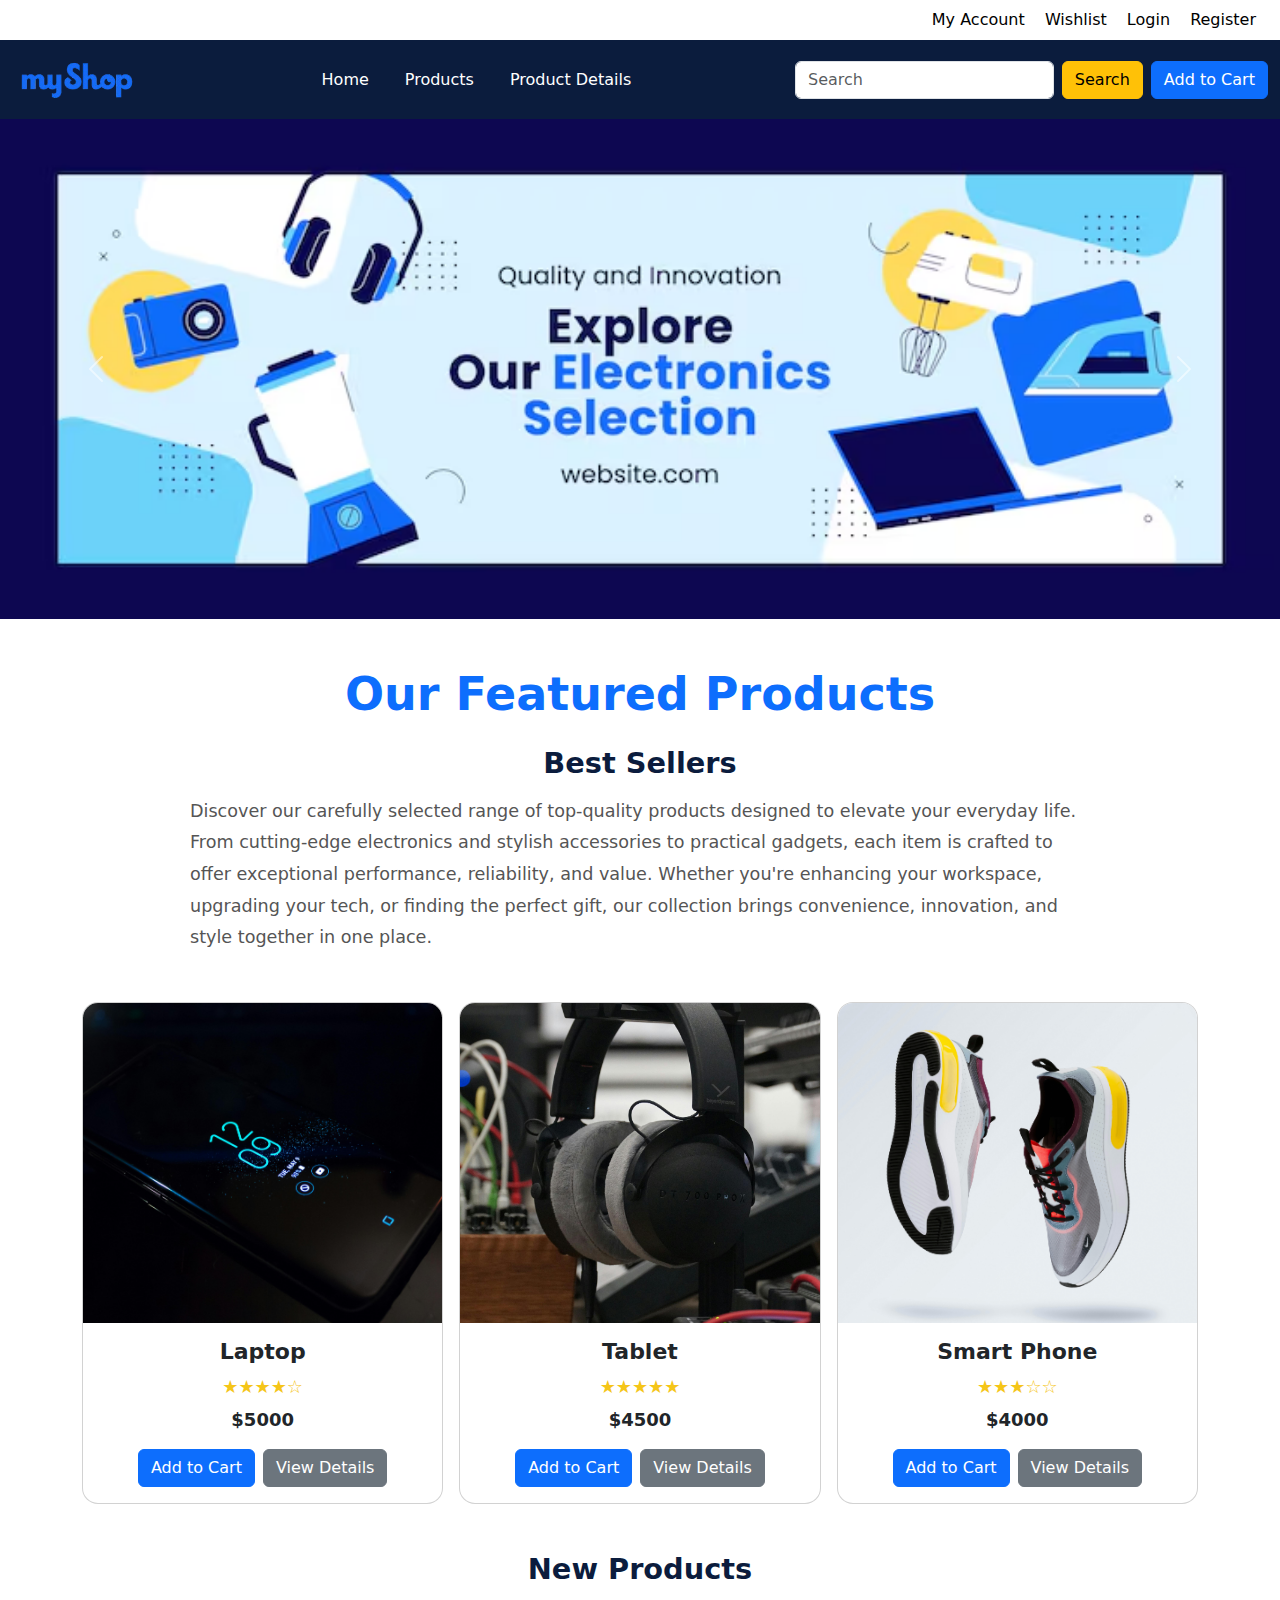
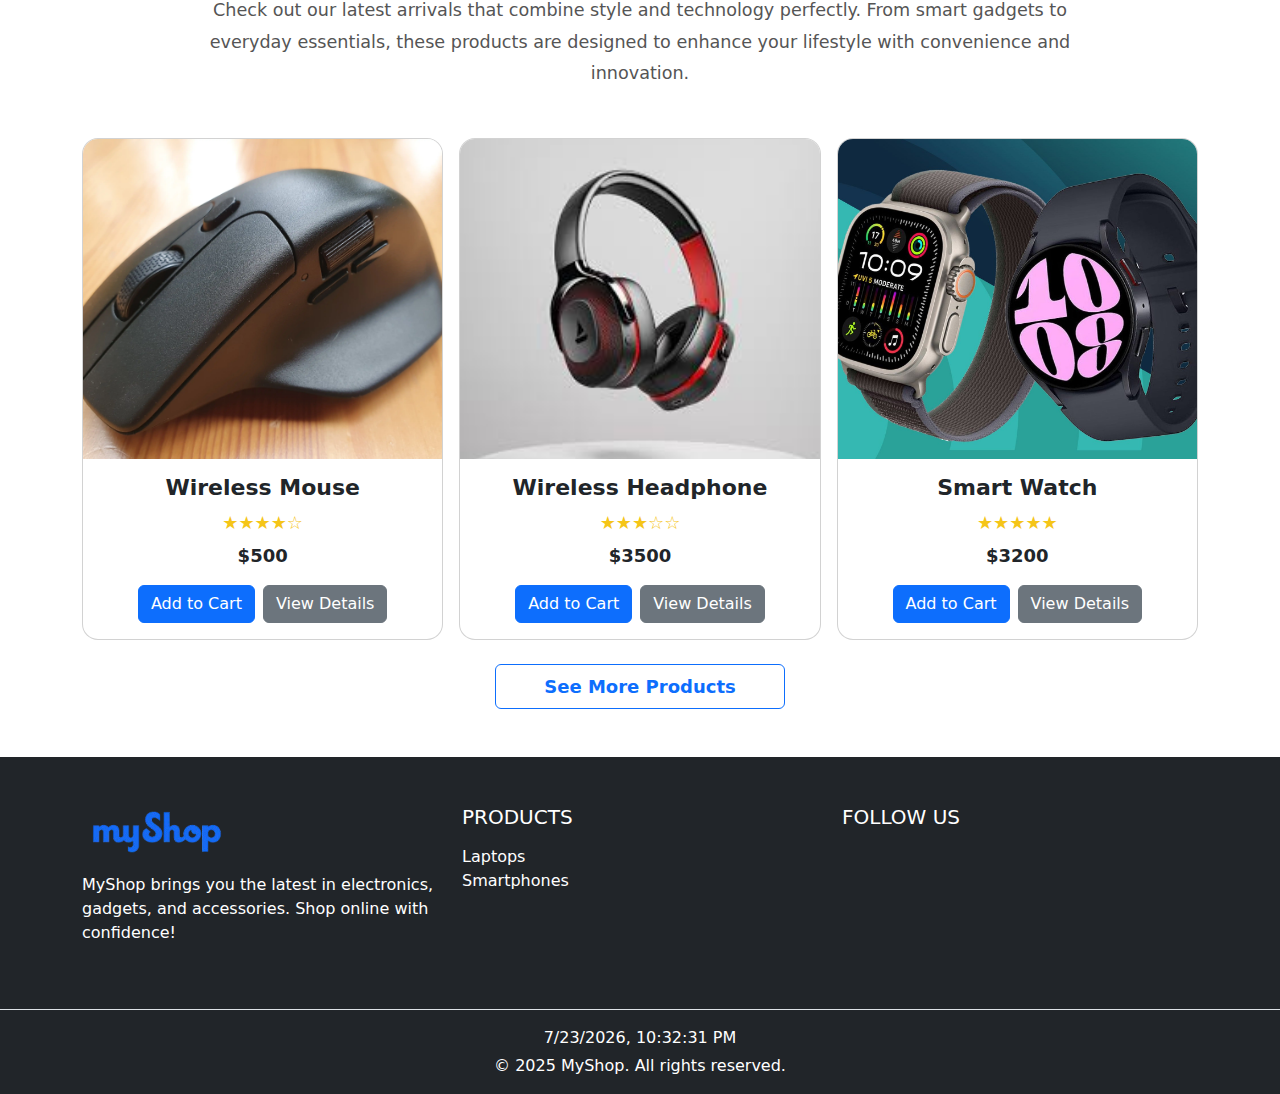
<file: index.html>
<!DOCTYPE html>
<html lang="en">
<head>
  <meta charset="UTF-8">
  <title>E-Commerce Website</title>

  <!-- Bootstrap CSS -->
  <link href="https://cdn.jsdelivr.net/npm/bootstrap@5.3.2/dist/css/bootstrap.min.css" rel="stylesheet">

  <!-- External CSS -->
  <link rel="stylesheet" href="css/style.css">
  <link rel="stylesheet" href="https://cdn.jsdelivr.net/npm/bootstrap-icons/font/bootstrap-icons.css">

  <link rel="stylesheet" href="https://cdnjs.cloudflare.com/ajax/libs/font-awesome/6.4.2/css/all.min.css" integrity="sha512-pV5S/9Rm2Z1w3Y6mT+r+HvK3QFJvVnzzxSBx1+0dQ3TfIVMwr6pJmG0+J1d6/+3a+2J+8BTFqSk1H7qnjhk9Wg==" crossorigin="anonymous" referrerpolicy="no-referrer" />
</head>
<body>

<!-- ===== TOP BAR ===== -->
<div class="top-bar text-end px-4 py-2">
  <a href="#">My Account</a>
  <a href="#">Wishlist</a>
  <a href="login.html">Login</a>
  <a href="signup.html">Register</a>
</div>

<!-- ===== NAVBAR ===== -->
<nav class="navbar navbar-expand-lg navbar-dark custom-navbar">
  <div class="container-fluid">

    <!-- LOGO IMAGE -->
    <a class="navbar-brand" href="index.html">
      <img src="images/logo.png" alt="Logo" class="nav-logo">
    </a>

    <!-- TOGGLER -->
    <button class="navbar-toggler" type="button" data-bs-toggle="offcanvas"
      data-bs-target="#mobileMenu" aria-controls="mobileMenu">
      <span class="navbar-toggler-icon"></span>
    </button>

    <!-- MENU -->
    <div class="collapse navbar-collapse" id="menu">
      <ul class="navbar-nav mx-auto mb-2 mb-lg-0 text-center">
        <li class="nav-item"><a class="nav-link" href="index.html">Home</a></li>
        <li class="nav-item"><a class="nav-link" href="products.html">Products</a></li>
        <li class="nav-item"><a class="nav-link" href="allProductDetails.html">Product Details</a></li>
      </ul>

      <div class="d-flex flex-column flex-lg-row gap-2 align-items-center mt-2 mt-lg-0">
        <form class="d-flex w-100 w-lg-auto">
          <input class="form-control me-2 mobile-search" type="search" placeholder="Search">
          <button class="btn btn-warning">Search</button>
        </form>
        <button class="btn btn-primary add-btn" style="width:150px;">
          Add to Cart
        </button>
      </div>
    </div>
  </div>
</nav>

<!-- ===== MOBILE OFFCANVAS MENU ===== -->
<div class="offcanvas offcanvas-start text-bg-dark" tabindex="-1" id="mobileMenu">
  <div class="offcanvas-header">
    <h5 class="offcanvas-title"><img src="images/logo.png" class="nav-logo"></h5>
    <button type="button" class="btn-close btn-close-white" data-bs-dismiss="offcanvas"></button>
  </div>
  <div class="offcanvas-body p-0">
    <ul class="mobile-nav">
      <li><i class="bi bi-house"></i> <a href="index.html">Home</a></li>
      <li><i class="bi bi-bag"></i> <a href="products.html">Products</a></li>
      <li><i class="bi bi-bag"></i> <a href="allProductDetails.html">Products Details</a></li>
    </ul>
    <hr class="text-secondary">
    <div class="px-3">
      <button class="btn btn-primary w-100">Add to Cart</button>
    </div>
  </div>
</div>

<!-- ===== SLIDER ===== -->
<div id="banner" class="carousel slide mb-5" data-bs-ride="carousel" data-bs-interval="3000">
  <div class="carousel-inner">
    <div class="carousel-item active">
      <img src="images/banner1.avif" class="d-block w-100">
    </div>
    <div class="carousel-item">
      <img src="images/banner2.avif" class="d-block w-100">
    </div>
    <div class="carousel-item">
      <img src="images/banner3.avif" class="d-block w-100">
    </div>
  </div>
  <button class="carousel-control-prev" type="button" data-bs-target="#banner" data-bs-slide="prev">
    <span class="carousel-control-prev-icon"></span>
  </button>
  <button class="carousel-control-next" type="button" data-bs-target="#banner" data-bs-slide="next">
    <span class="carousel-control-next-icon"></span>
  </button>
</div>

<!-- ===== PRODUCTS ===== -->
<div class="container my-5">
  <h3 class="text-center mb-4" style="font-size:46px; font-weight:800; color:#0d6efd;">Our Featured Products</h3>
  <h3 style="font-size: 1.8rem; font-weight: 600; color: #0b1c3d; text-align: center; margin-bottom: 15px;">Best Sellers</h3>
  <p style="font-size: 1.1rem; line-height: 1.8; color: #555; max-width: 900px; margin: auto;" class="mb-5">
  Discover our carefully selected range of top-quality products designed to elevate your everyday life. From cutting-edge electronics and stylish accessories to practical gadgets, each item is crafted to offer exceptional performance, reliability, and value. Whether you're enhancing your workspace, upgrading your tech, or finding the perfect gift, our collection brings convenience, innovation, and style together in one place.
</p>




  <div class="row gx-3 gy-4 justify-content-center" id="products-container">
    <!-- JS will populate products here -->
  </div>
  

  <div class="text-center mt-4">
    <a href="products.html" class="btn btn-outline-primary px-5 py-2" style="font-size:18px; font-weight:600;">
      See More Products
    </a>
  </div>

  
</div>

<!-- ===== FOOTER ===== -->
<footer class="bg-dark text-white pt-5 pb-3">
  <div class="container text-center text-md-start">
    <div class="row">
      <div class="col-md-4 mb-4">
        <img src="images/logo.png" alt="MyShop Logo" style="width: 150px;">
        <p class="mt-3">MyShop brings you the latest in electronics, gadgets, and accessories. Shop online with confidence!</p>
      </div>
      <div class="col-md-4 mb-4">
        <h5 class="text-uppercase mb-3">Products</h5>
        <ul class="list-unstyled">
          <li><a href="#" class="text-white text-decoration-none">Laptops</a></li>
          <li><a href="#" class="text-white text-decoration-none">Smartphones</a></li>
        </ul>
      </div>
      <div class="col-md-4 mb-4">
        <h5 class="text-uppercase mb-3">Follow Us</h5>
        <div class="d-flex justify-content-center justify-content-md-start gap-3 mb-3">
          <a href="#" class="text-white fs-4"><i class="fab fa-facebook-f"></i></a>
        </div>
      </div>
    </div>
  </div>
  <div class="text-center mt-4 border-top pt-3">
    <p id="dateTime" class="mb-1"></p>
    <p class="mb-0">© 2025 MyShop. All rights reserved.</p>
  </div>
</footer>

<!-- Scripts -->
<script>
const dateTimeElement = document.getElementById('dateTime');
const updateDateTime = () => {
  const now = new Date();
  dateTimeElement.textContent = now.toLocaleString();
}
updateDateTime();
setInterval(updateDateTime, 1000);

// ===== Products Array =====
const products = [
  {id:1,name:"Laptop",price:"$5000",rating:"★★★★☆",image:"images/product1.jpg"},
  {id:2,name:"Tablet",price:"$4500",rating:"★★★★★",image:"images/product2.jpg"},
  {id:3,name:"Smart Phone",price:"$4000",rating:"★★★☆☆",image:"images/product3.jpg"},
  {id:4,name:"Wireless Mouse",price:"$500",rating:"★★★★☆",image:"images/product4.webp"},
  {id:5,name:"Wireless Headphone",price:"$3500",rating:"★★★☆☆",image:"images/product5.jpg"},
  {id:6,name:"Smart Watch",price:"$3200",rating:"★★★★★",image:"images/product6.jpg"}
];

// Populate products dynamically
const container = document.getElementById('products-container');

products.forEach((product, index) => {
  const col = document.createElement('div');
  col.className = "col-lg-4 col-md-6 col-12";
  col.innerHTML = `
    <div class="card product-card h-100">
      <div class="cart-icon"><i class="bi bi-cart-plus"></i></div>
      <img src="${product.image}" class="card-img-top" alt="${product.name}">
      <div class="card-body text-center">
        <h5 style="font-size:22px;font-weight:700;">${product.name}</h5>
        <div class="rating">${product.rating}</div>
        <p class="price">${product.price}</p>
        <div class="d-flex justify-content-center gap-2 mt-2">
          <button class="btn btn-primary add-btn">Add to Cart</button>
          <a href="product-detail.html?id=${product.id}" class="btn btn-secondary">View Details</a>
        </div>
      </div>
    </div>
  `;
  container.appendChild(col);

  // ===== Inject New Products headline + paragraph after 3rd product =====
  if(index === 2) {
    const newProductsRow = document.createElement('div');
    newProductsRow.className = "col-12 text-center mt-5 mb-4";
    newProductsRow.innerHTML = `
      <h3 style="font-size: 1.8rem; font-weight: 600; color: #0b1c3d;">New Products</h3>
      <p style="font-size: 1.1rem; line-height: 1.8; color: #555; max-width: 900px; margin: auto;">
        Check out our latest arrivals that combine style and technology perfectly. From smart gadgets to everyday essentials, these products are designed to enhance your lifestyle with convenience and innovation.
      </p>
    `;
    container.appendChild(newProductsRow);
  }
});

</script>

<!-- Bootstrap JS -->
<script src="https://cdn.jsdelivr.net/npm/bootstrap@5.3.2/dist/js/bootstrap.bundle.min.js"></script>

</body>
</html>
</file>
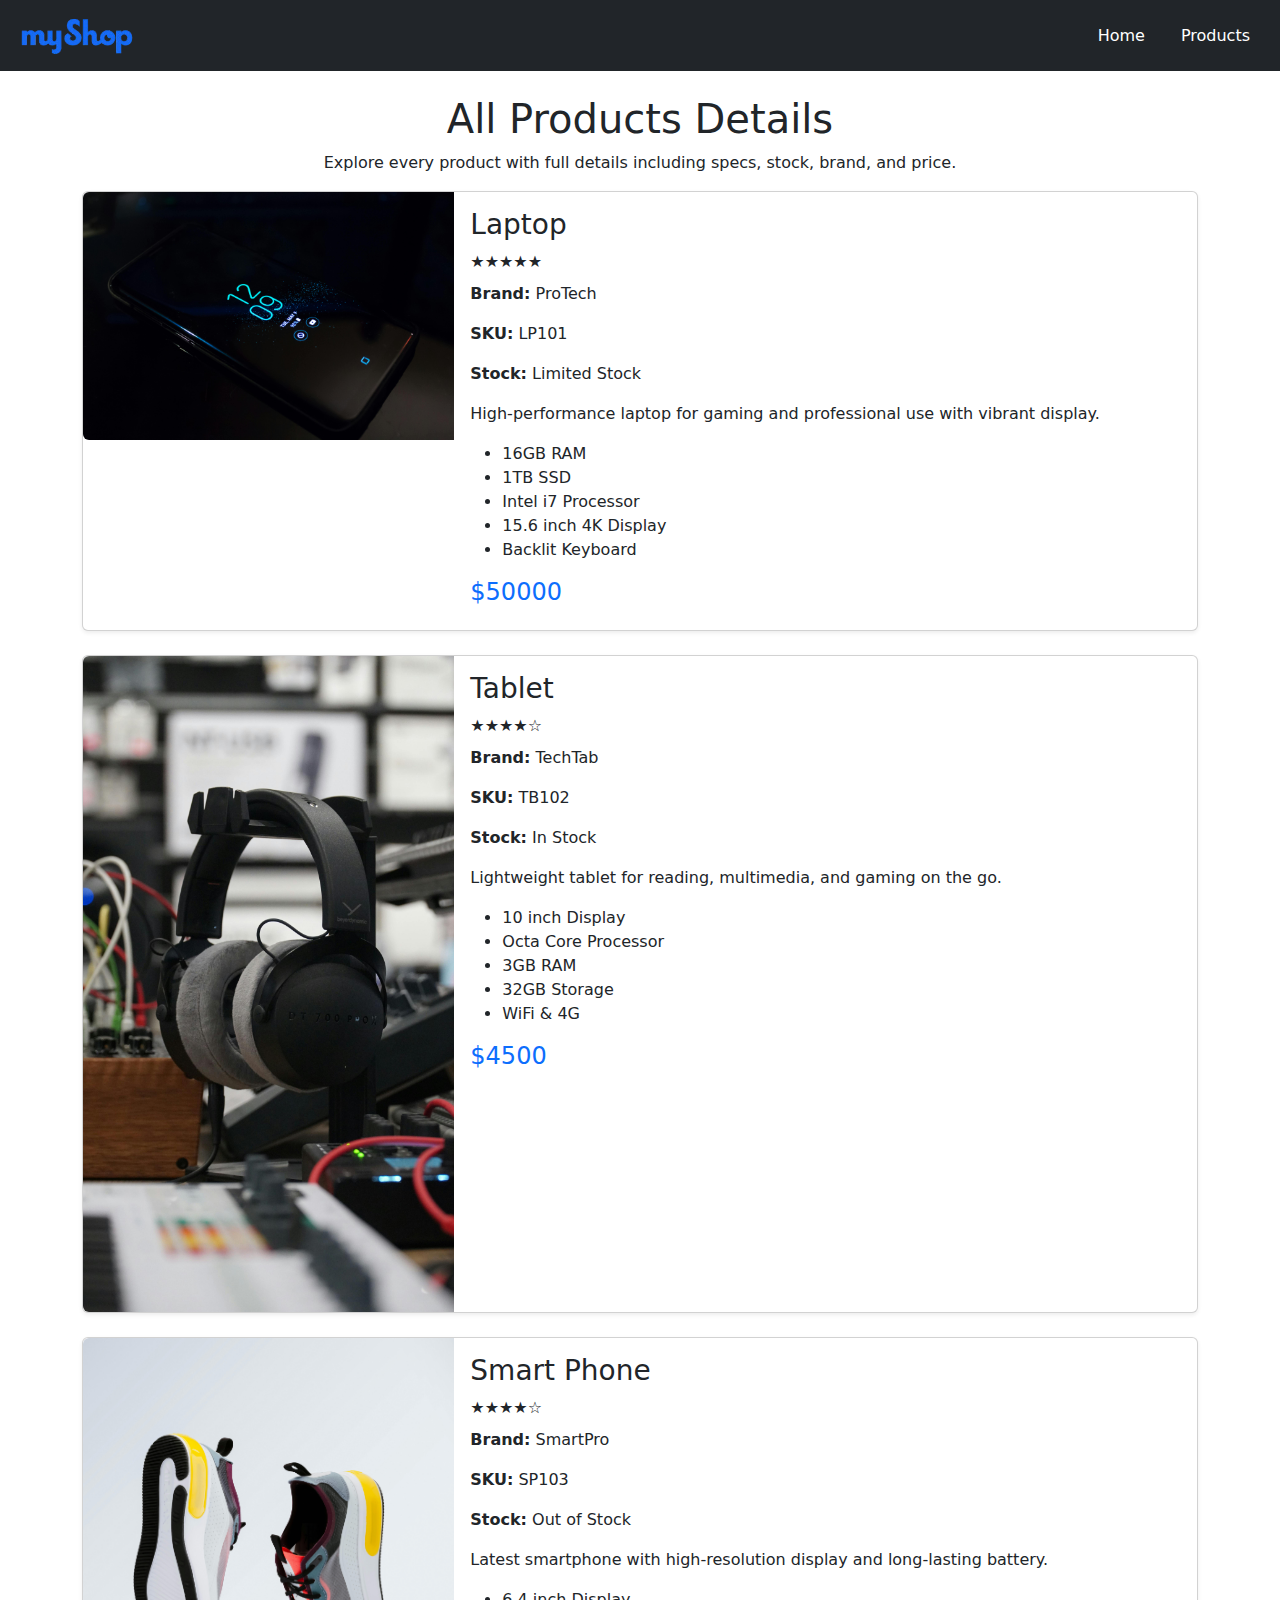
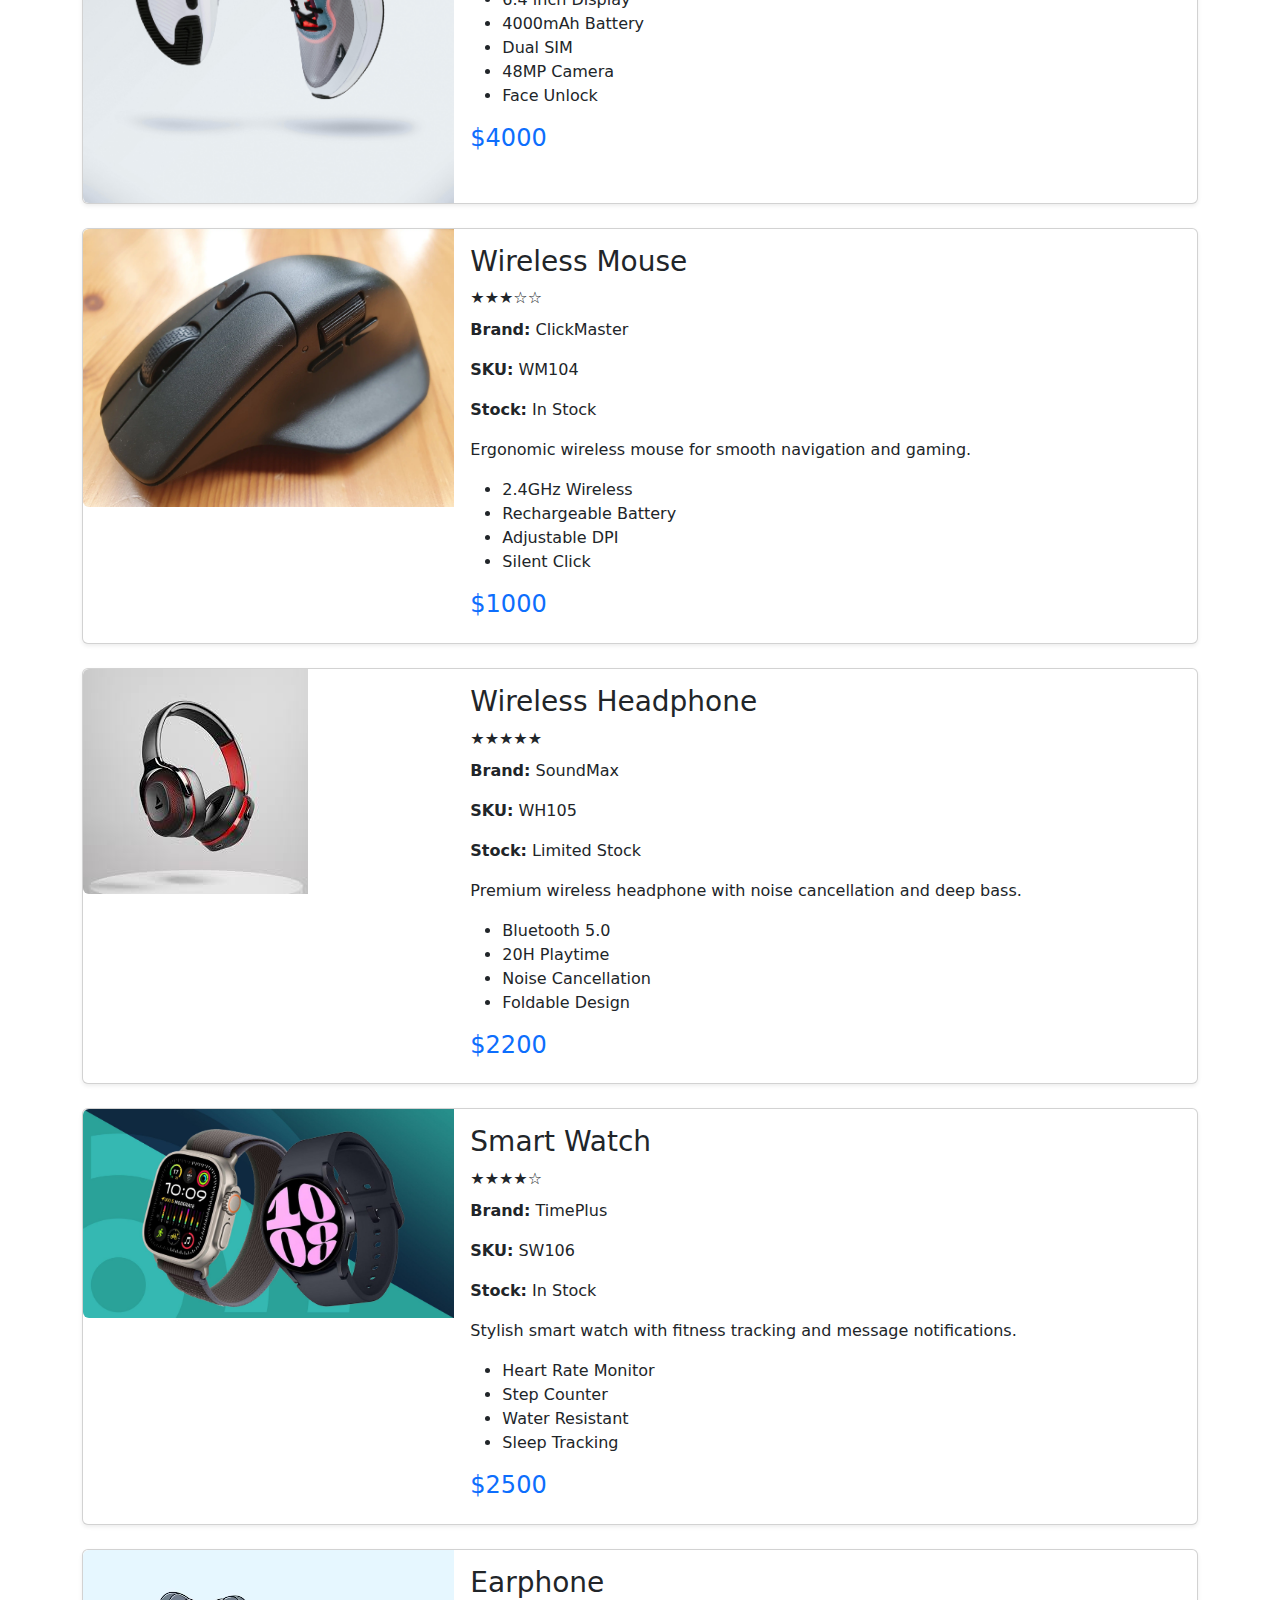
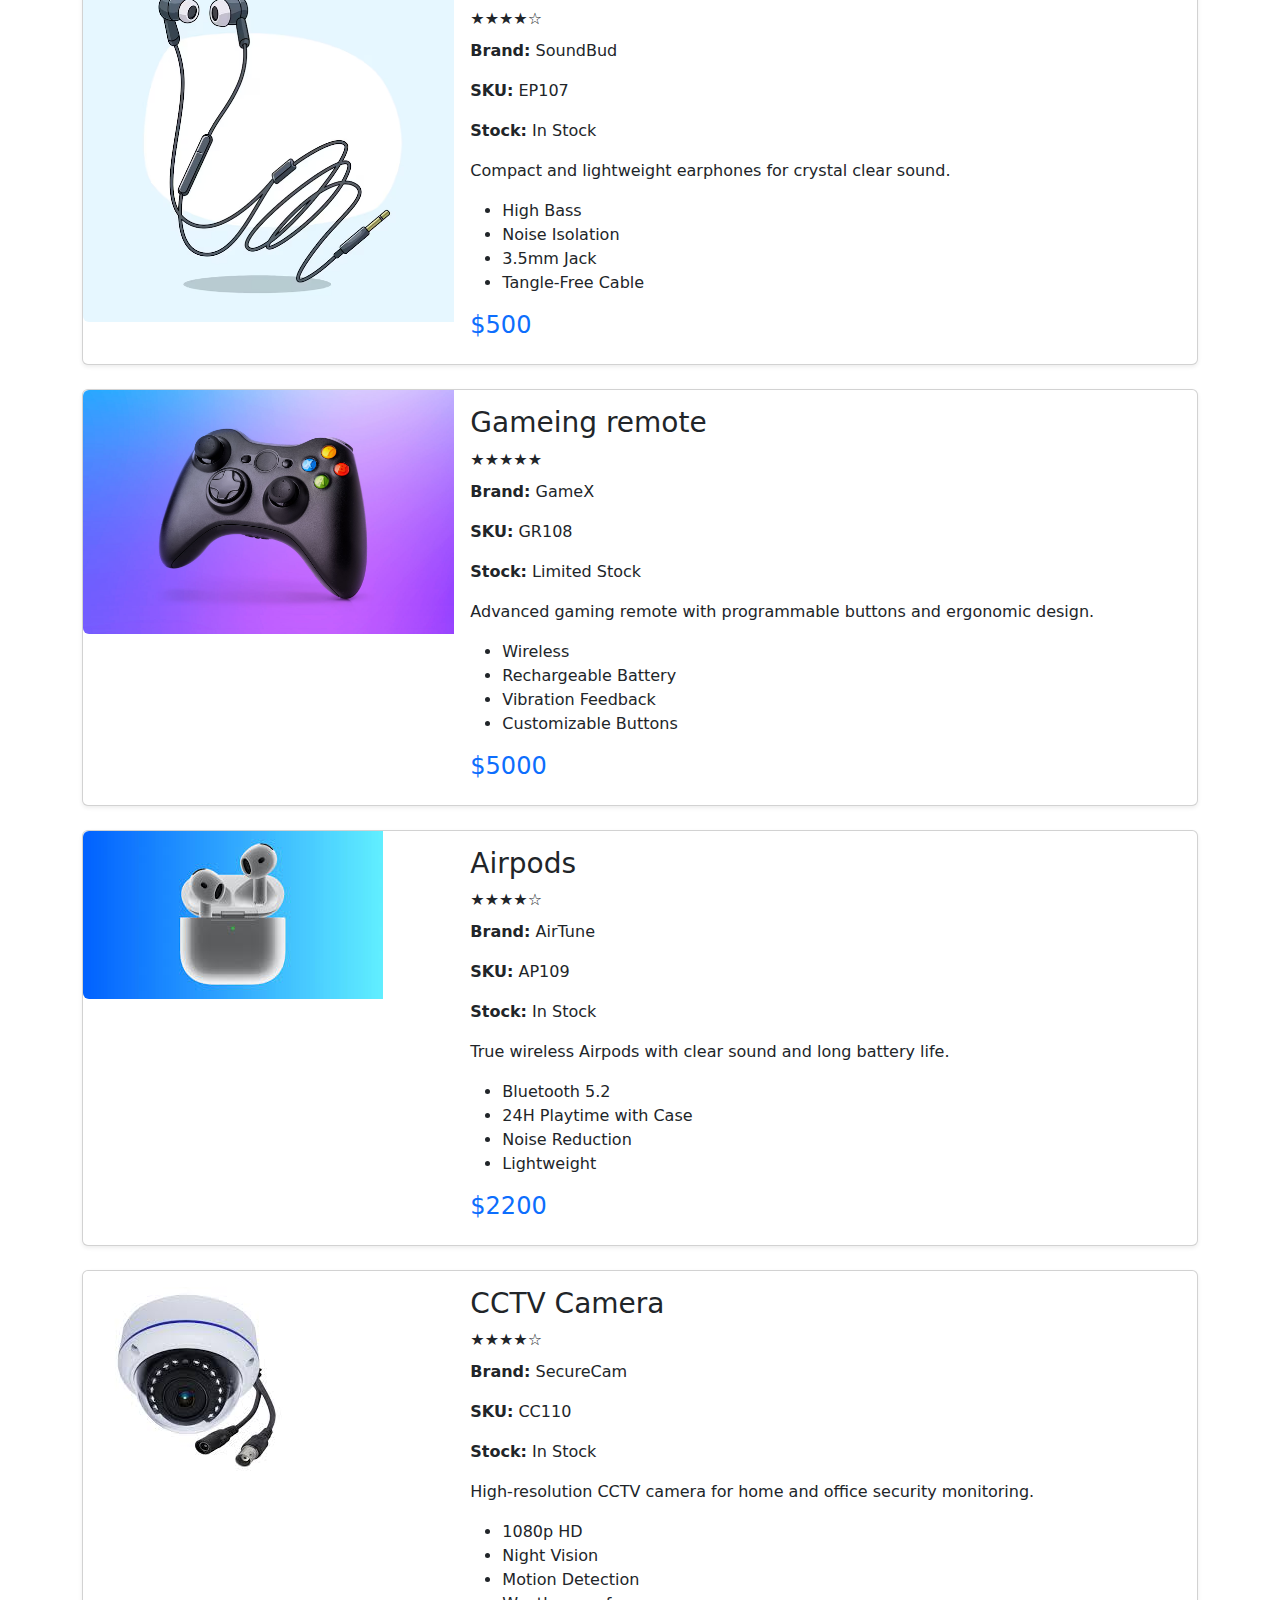
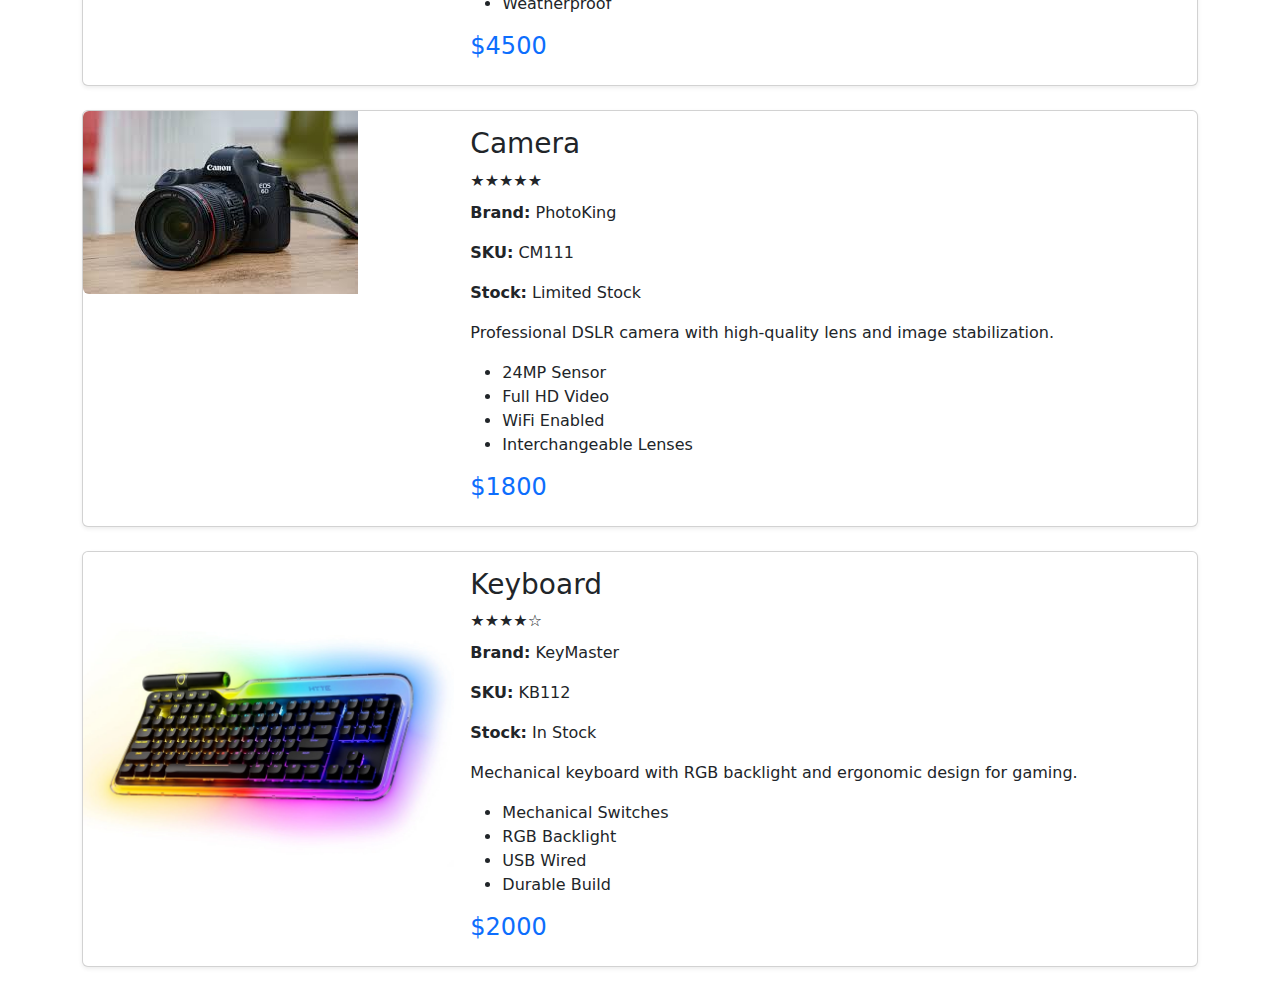
<file: allProductDetails.html>
<!DOCTYPE html>
<html lang="en">
<head>
  <meta charset="UTF-8">
  <title>All Products Details</title>
  <link href="https://cdn.jsdelivr.net/npm/bootstrap@5.3.2/dist/css/bootstrap.min.css" rel="stylesheet">
  <link rel="stylesheet" href="https://cdn.jsdelivr.net/npm/bootstrap-icons/font/bootstrap-icons.css">
  <link rel="stylesheet" href="css/style.css">
</head>
<body>

<!-- NAVBAR -->
<nav class="navbar navbar-expand-lg navbar-dark bg-dark">
  <div class="container-fluid">
    <a class="navbar-brand" href="index.html">
      <img src="images/logo.png" alt="Logo" class="nav-logo">
    </a>
    <ul class="navbar-nav ms-auto">
      <li class="nav-item"><a class="nav-link" href="index.html">Home</a></li>
      <li class="nav-item"><a class="nav-link" href="products.html">Products</a></li>
    </ul>
  </div>
</nav>

<!-- PAGE TITLE -->
<div class="container mt-4 mb-3 text-center">
  <h1>All Products Details</h1>
  <p>Explore every product with full details including specs, stock, brand, and price.</p>
</div>

<!-- Products Container -->
<div class="container" id="allProductsContainer">
  <!-- JS দিয়ে আসবে -->
</div>

<script>
  const products = [
    {id:"1", name:"Laptop", price:"$50000", rating:"★★★★★", image:"images/product1.jpg", description:"High-performance laptop for gaming and professional use with vibrant display.", specs:["16GB RAM","1TB SSD","Intel i7 Processor","15.6 inch 4K Display","Backlit Keyboard"], brand:"ProTech", sku:"LP101", stock:"Limited Stock"},
    {id:"2", name:"Tablet", price:"$4500", rating:"★★★★☆", image:"images/product2.jpg", description:"Lightweight tablet for reading, multimedia, and gaming on the go.", specs:["10 inch Display","Octa Core Processor","3GB RAM","32GB Storage","WiFi & 4G"], brand:"TechTab", sku:"TB102", stock:"In Stock"},
    {id:"3", name:"Smart Phone", price:"$4000", rating:"★★★★☆", image:"images/product3.jpg", description:"Latest smartphone with high-resolution display and long-lasting battery.", specs:["6.4 inch Display","4000mAh Battery","Dual SIM","48MP Camera","Face Unlock"], brand:"SmartPro", sku:"SP103", stock:"Out of Stock"},
    {id:"4", name:"Wireless Mouse", price:"$1000", rating:"★★★☆☆", image:"images/product4.webp", description:"Ergonomic wireless mouse for smooth navigation and gaming.", specs:["2.4GHz Wireless","Rechargeable Battery","Adjustable DPI","Silent Click"], brand:"ClickMaster", sku:"WM104", stock:"In Stock"},
    {id:"5", name:"Wireless Headphone", price:"$2200", rating:"★★★★★", image:"images/product5.jpg", description:"Premium wireless headphone with noise cancellation and deep bass.", specs:["Bluetooth 5.0","20H Playtime","Noise Cancellation","Foldable Design"], brand:"SoundMax", sku:"WH105", stock:"Limited Stock"},
    {id:"6", name:"Smart Watch", price:"$2500", rating:"★★★★☆", image:"images/product6.jpg", description:"Stylish smart watch with fitness tracking and message notifications.", specs:["Heart Rate Monitor","Step Counter","Water Resistant","Sleep Tracking"], brand:"TimePlus", sku:"SW106", stock:"In Stock"},
    {id:"7", name:"Earphone", price:"$500", rating:"★★★★☆", image:"images/product7.avif", description:"Compact and lightweight earphones for crystal clear sound.", specs:["High Bass","Noise Isolation","3.5mm Jack","Tangle-Free Cable"], brand:"SoundBud", sku:"EP107", stock:"In Stock"},
    {id:"8", name:"Gameing remote", price:"$5000", rating:"★★★★★", image:"images/product8.jpg", description:"Advanced gaming remote with programmable buttons and ergonomic design.", specs:["Wireless","Rechargeable Battery","Vibration Feedback","Customizable Buttons"], brand:"GameX", sku:"GR108", stock:"Limited Stock"},
    {id:"9", name:"Airpods", price:"$2200", rating:"★★★★☆", image:"images/product9.jpg", description:"True wireless Airpods with clear sound and long battery life.", specs:["Bluetooth 5.2","24H Playtime with Case","Noise Reduction","Lightweight"], brand:"AirTune", sku:"AP109", stock:"In Stock"},
    {id:"10", name:"CCTV Camera", price:"$4500", rating:"★★★★☆", image:"images/product10.jpg", description:"High-resolution CCTV camera for home and office security monitoring.", specs:["1080p HD","Night Vision","Motion Detection","Weatherproof"], brand:"SecureCam", sku:"CC110", stock:"In Stock"},
    {id:"11", name:"Camera", price:"$1800", rating:"★★★★★", image:"images/product11.jpg", description:"Professional DSLR camera with high-quality lens and image stabilization.", specs:["24MP Sensor","Full HD Video","WiFi Enabled","Interchangeable Lenses"], brand:"PhotoKing", sku:"CM111", stock:"Limited Stock"},
    {id:"12", name:"Keyboard", price:"$2000", rating:"★★★★☆", image:"images/product12.webp", description:"Mechanical keyboard with RGB backlight and ergonomic design for gaming.", specs:["Mechanical Switches","RGB Backlight","USB Wired","Durable Build"], brand:"KeyMaster", sku:"KB112", stock:"In Stock"}
  ];

  const container = document.getElementById("allProductsContainer");

  products.forEach(product => {
    const specsHTML = product.specs.map(s=>`<li>${s}</li>`).join("");
    const card = document.createElement("div");
    card.className = "card mb-4 shadow-sm";
    card.innerHTML = `
      <div class="row g-0">
        <div class="col-md-4">
          <img src="${product.image}" class="img-fluid rounded-start" alt="${product.name}">
        </div>
        <div class="col-md-8">
          <div class="card-body">
            <h3 class="card-title">${product.name}</h3>
            <div class="mb-2">${product.rating}</div>
            <p><strong>Brand:</strong> ${product.brand}</p>
            <p><strong>SKU:</strong> ${product.sku}</p>
            <p><strong>Stock:</strong> ${product.stock}</p>
            <p>${product.description}</p>
            <ul>${specsHTML}</ul>
            <h4 class="text-primary">${product.price}</h4>
          </div>
        </div>
      </div>
    `;
    container.appendChild(card);
  });
</script>

<script src="https://cdn.jsdelivr.net/npm/bootstrap@5.3.2/dist/js/bootstrap.bundle.min.js"></script>
</body>
</html>
</file>
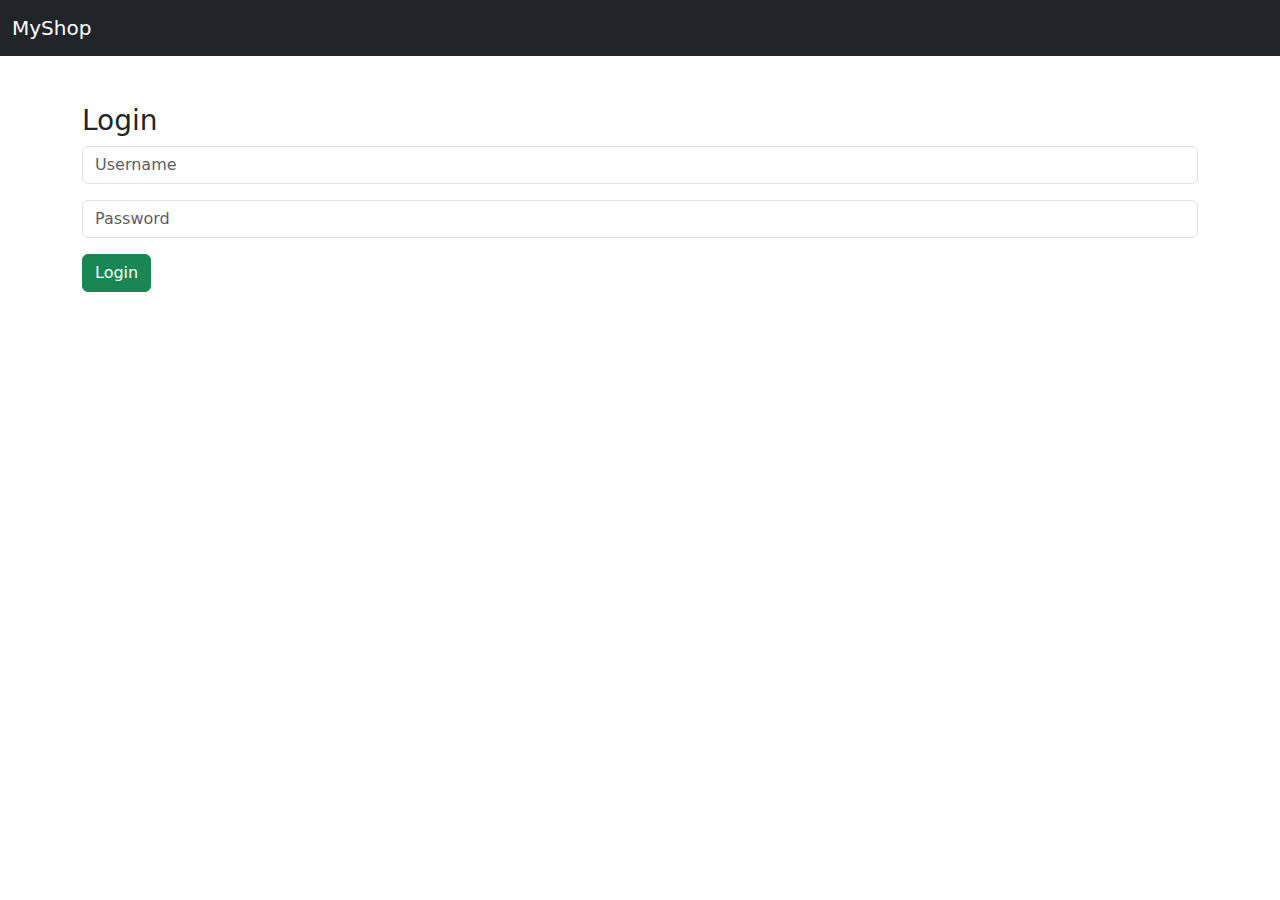
<file: login.html>
<!DOCTYPE html>
<html lang="en">
<head>
  <meta charset="UTF-8">
  <title>Login</title>
  <link href="https://cdn.jsdelivr.net/npm/bootstrap@5.3.2/dist/css/bootstrap.min.css" rel="stylesheet">
  <link rel="stylesheet" href="css/style.css">
</head>
<body>

<nav class="navbar navbar-dark bg-dark">
  <div class="container-fluid">
    <a class="navbar-brand" href="index.html">MyShop</a>
  </div>
</nav>

<div class="container mt-5">
  <h3>Login</h3>
  <form onsubmit="loginConfirm()">
    <input class="form-control mb-3" placeholder="Username" required>
    <input class="form-control mb-3" placeholder="Password" type="password" required>
    <button class="btn btn-success">Login</button>
  </form>
</div>

<script src="js/script.js"></script>
</body>
</html>
</file>
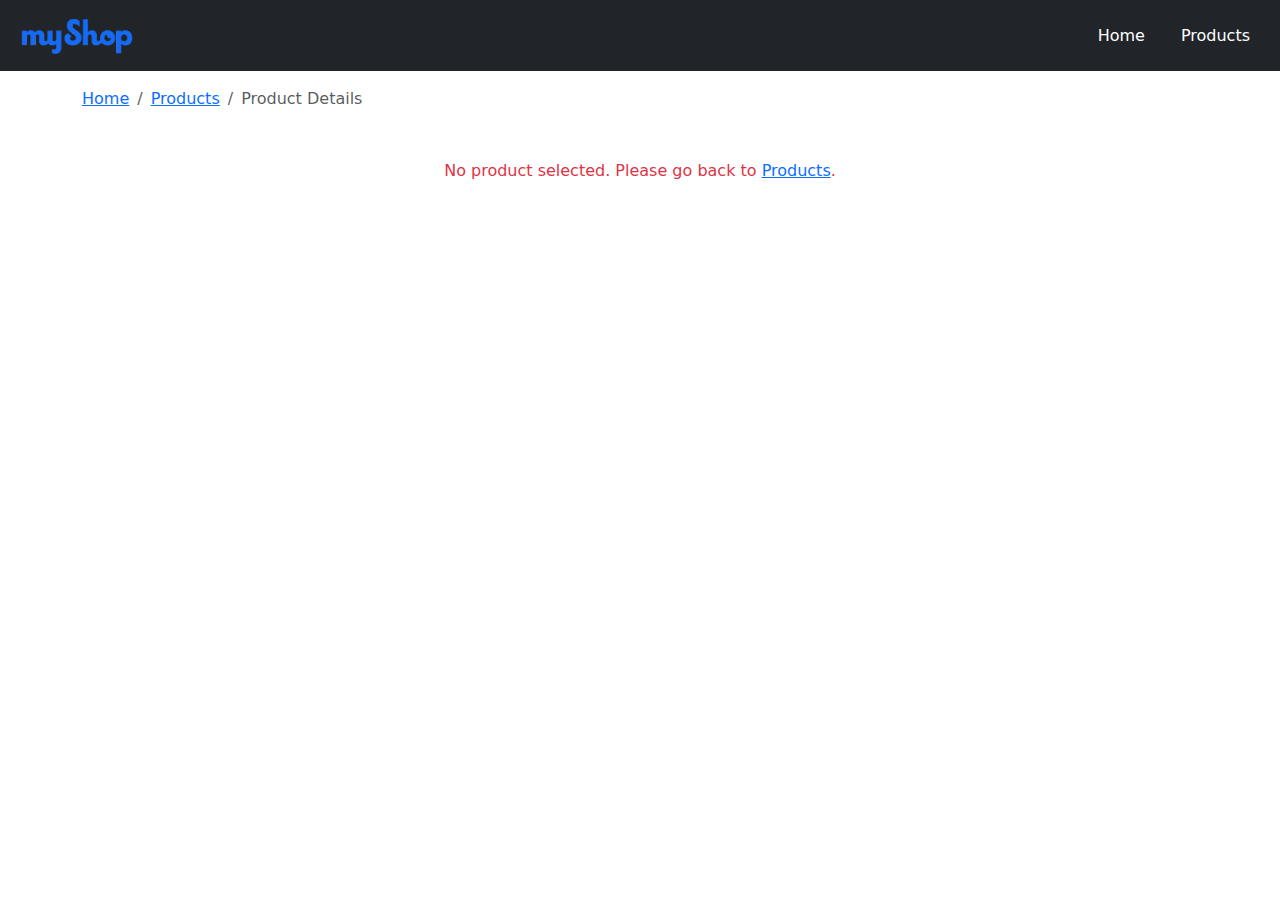
<file: product-detail.html>
<!DOCTYPE html>
<html lang="en">
<head>
  <meta charset="UTF-8">
  <title>Product Detail</title>
  <link href="https://cdn.jsdelivr.net/npm/bootstrap@5.3.2/dist/css/bootstrap.min.css" rel="stylesheet">
  <link rel="stylesheet" href="https://cdn.jsdelivr.net/npm/bootstrap-icons/font/bootstrap-icons.css">
  <link rel="stylesheet" href="css/style.css">
</head>
<body>

<!-- NAVBAR -->
<nav class="navbar navbar-expand-lg navbar-dark bg-dark">
  <div class="container-fluid">
      <!-- LOGO IMAGE -->
    <a class="navbar-brand" href="index.html">
      <img src="images/logo.png" alt="Logo" class="nav-logo">
    </a>

    <ul class="navbar-nav ms-auto">
      <li class="nav-item"><a class="nav-link" href="index.html">Home</a></li>
      <li class="nav-item"><a class="nav-link" href="products.html">Products</a></li>
    </ul>
  </div>
</nav>

<!-- BREADCRUMB -->
<div class="container mt-3">
  <nav>
    <ol class="breadcrumb">
      <li class="breadcrumb-item"><a href="index.html">Home</a></li>
      <li class="breadcrumb-item"><a href="products.html">Products</a></li>
      <li class="breadcrumb-item active">Product Details</li>
    </ol>
  </nav>
</div>

<!-- PRODUCT DETAILS -->
<div class="container my-5" id="product-detail-container">
  <!-- Product info will load here dynamically -->
</div>

<script>
  // All 12 products info
  const products = {
    product1: {
      name: "Smart Phone",
      price: "৳ 3200",
      rating: "★★★★☆",
      brand: "TechBrand",
      sku: "SP001",
      stock: "In Stock",
      description: "Smart fitness tracking phone with heart rate monitor, step counter, sleep tracking and mobile notifications support.",
      specs: [
        "Heart Rate & Sleep Monitor",
        "Water Resistant",
        "7 Days Battery Backup",
        "5.5 inch Display",
        "Dual SIM Support"
      ],
      image: "images/product1.jpg"
    },
    product2: {
      name: "Wireless Headphone",
      price: "৳ 4500",
      rating: "★★★★★",
      brand: "SoundBrand",
      sku: "WH002",
      stock: "In Stock",
      description: "Enjoy premium sound quality with deep bass, noise cancellation, and long-lasting comfort.",
      specs: [
        "Noise Cancellation",
        "Bluetooth 5.0",
        "20 Hours Playtime",
        "Foldable Design"
      ],
      image: "images/product2.jpg"
    },
    product3: {
      name: "Wireless Mouse",
      price: "৳ 2800",
      rating: "★★★☆☆",
      brand: "MousePro",
      sku: "WM003",
      stock: "In Stock",
      description: "Ergonomic wireless mouse for smooth and precise navigation.",
      specs: [
        "2.4GHz Wireless",
        "Ergonomic Design",
        "Rechargeable Battery",
        "Adjustable DPI"
      ],
      image: "images/product3.webp"
    },
    product4: {
      name: "Laptop",
      price: "৳ 18000",
      rating: "★★★★☆",
      brand: "LapTech",
      sku: "LP004",
      stock: "In Stock",
      description: "High performance laptop with powerful processor and stunning display.",
      specs: [
        "8GB RAM",
        "128GB SSD",
        "Intel i5 Processor",
        "15.6 inch Display"
      ],
      image: "images/product4.jpg"
    },
    product5: {
      name: "Tablet",
      price: "৳ 2200",
      rating: "★★★★☆",
      brand: "TabWorld",
      sku: "TB005",
      stock: "In Stock",
      description: "Lightweight tablet perfect for reading, gaming, and multimedia entertainment.",
      specs: [
        "8 inch Display",
        "Quad Core Processor",
        "2GB RAM",
        "32GB Storage"
      ],
      image: "images/product5.jpg"
    },
    product6: {
      name: "Smart Watch",
      price: "৳ 3500",
      rating: "★★★★★",
      brand: "TimeTech",
      sku: "SW006",
      stock: "In Stock",
      description: "Smart watch with fitness tracking, notifications, and sleep monitoring.",
      specs: [
        "Heart Rate Monitor",
        "Step Counter",
        "Notifications Support",
        "Water Resistant"
      ],
      image: "images/product6.jpg"
    },
    product7: {
      name: "CCTV Camera",
      price: "৳ 8000",
      rating: "★★★★★",
      brand: "SafeHome",
      sku: "CC007",
      stock: "In Stock",
      description: "High-resolution CCTV camera for home and office security.",
      specs: [
        "1080p HD",
        "Night Vision",
        "Motion Detection",
        "Weather Resistant"
      ],
      image: "images/product7.avif"
    },
    product8: {
      name: "Camera",
      price: "৳ 15000",
      rating: "★★★★☆",
      brand: "PhotoPro",
      sku: "CM008",
      stock: "In Stock",
      description: "DSLR camera for professional photography with crystal clear images.",
      specs: [
        "24MP Sensor",
        "Full HD Video",
        "Interchangeable Lenses",
        "WiFi Enabled"
      ],
      image: "images/product8.jpg"
    },
    product9: {
      name: "Keyboard",
      price: "৳ 2200",
      rating: "★★★☆☆",
      brand: "KeyMaster",
      sku: "KB009",
      stock: "In Stock",
      description: "Mechanical keyboard with backlight and ergonomic design for gamers.",
      specs: [
        "Backlight Keys",
        "Mechanical Switches",
        "USB Wired",
        "Durable Build"
      ],
      image: "images/product9.jpg"
    },
    product10: {
      name: "Laptop Pro",
      price: "৳ 45000",
      rating: "★★★★★",
      brand: "LapTech",
      sku: "LP010",
      stock: "In Stock",
      description: "Powerful laptop with high-speed processor and ample storage space.",
      specs: [
        "16GB RAM",
        "512GB SSD",
        "Intel i7 Processor",
        "15.6 inch Display"
      ],
      image: "images/product10.jpg"
    },
    product11: {
      name: "Smartphone X",
      price: "৳ 18000",
      rating: "★★★★☆",
      brand: "TechBrand",
      sku: "SP011",
      stock: "In Stock",
      description: "Latest smartphone with dual camera, large display, and fast charging.",
      specs: [
        "Dual Camera",
        "6.5 inch Display",
        "4000mAh Battery",
        "Fast Charging"
      ],
      image: "images/product11.jpg"
    },
    product12: {
      name: "Tablet Pro",
      price: "৳ 22000",
      rating: "★★★★★",
      brand: "TabWorld",
      sku: "TB012",
      stock: "In Stock",
      description: "Professional tablet for work, gaming, and multimedia entertainment.",
      specs: [
        "10 inch Display",
        "Quad Core Processor",
        "4GB RAM",
        "64GB Storage"
      ],
      image: "images/product12.webp"
    }
  };

  // Get selected product from localStorage
  const selectedProduct = JSON.parse(localStorage.getItem('selectedProduct'));
  const container = document.getElementById('product-detail-container');

  if(selectedProduct){
    const row = document.createElement('div');
    row.className = "row align-items-center";

    // specs list HTML
    let specsHTML = '';
    selectedProduct.specs.forEach(spec => {
      specsHTML += `<li>${spec}</li>`;
    });

    row.innerHTML = `
      <div class="col-md-6">
        <img src="${selectedProduct.image}" class="img-fluid zoom" alt="${selectedProduct.name}">
      </div>
      <div class="col-md-6 d-flex flex-column justify-content-center">
        <h3>${selectedProduct.name}</h3>
        <div class="rating mb-2">${selectedProduct.rating}</div>
        <p><strong>Brand:</strong> ${selectedProduct.brand}</p>
        <p><strong>SKU:</strong> ${selectedProduct.sku}</p>
        <p><strong>Stock:</strong> ${selectedProduct.stock}</p>
        <p>${selectedProduct.description}</p>
        <ul>${specsHTML}</ul>
        <h4>${selectedProduct.price}</h4>
        <button class="btn btn-primary" style="width:150px;">Add to Cart</button>
      </div>
    `;
    container.appendChild(row);
  } else {
    container.innerHTML = `<p class="text-center text-danger">No product selected. Please go back to <a href="products.html">Products</a>.</p>`;
  }
</script>

<script src="https://cdn.jsdelivr.net/npm/bootstrap@5.3.2/dist/js/bootstrap.bundle.min.js"></script>
</body>
</html>
</file>
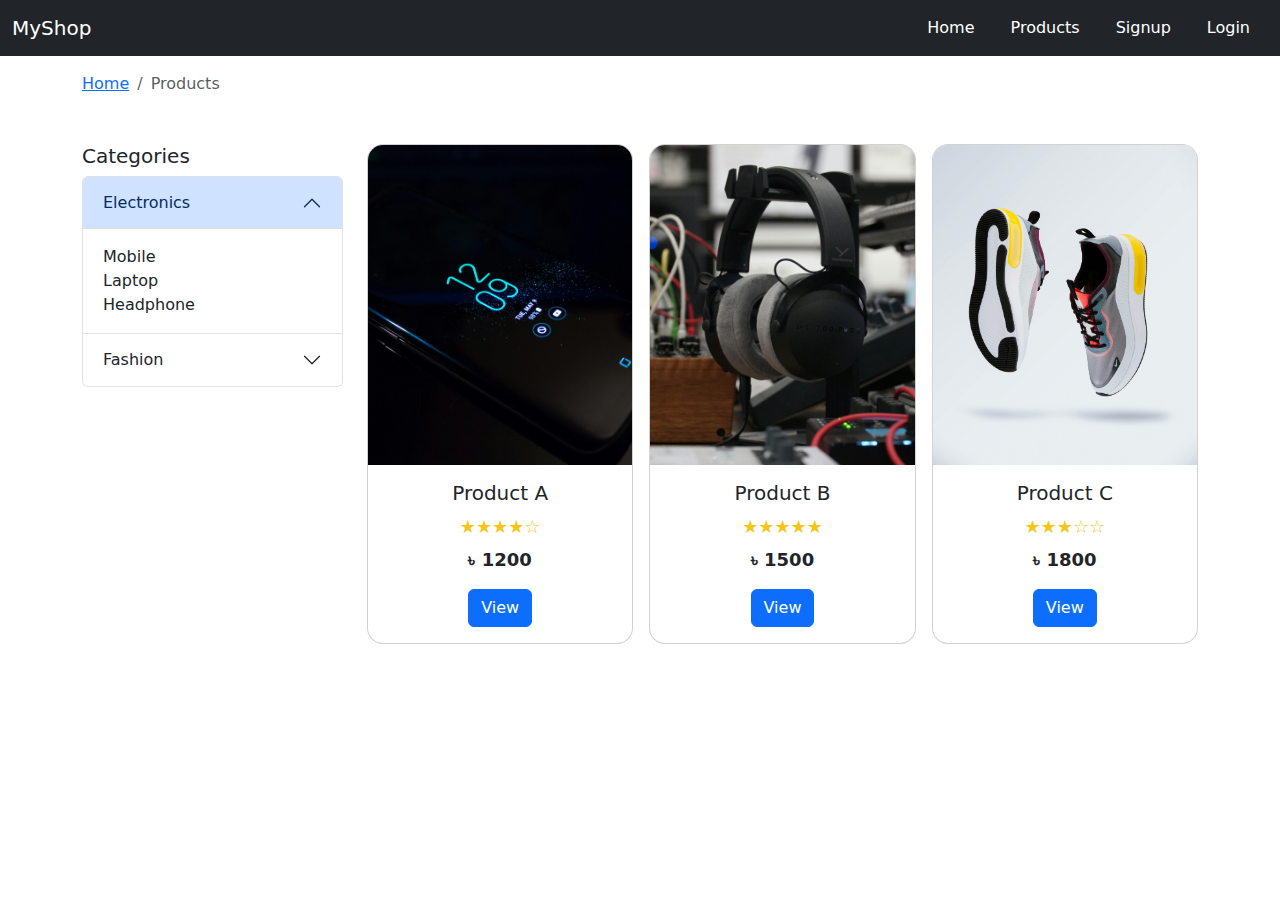
<file: products.html>
<!DOCTYPE html>
<html lang="en">
<head>
  <meta charset="UTF-8">
  <title>Products</title>
  <link href="https://cdn.jsdelivr.net/npm/bootstrap@5.3.2/dist/css/bootstrap.min.css" rel="stylesheet">
  <link rel="stylesheet" href="https://cdn.jsdelivr.net/npm/bootstrap-icons/font/bootstrap-icons.css">
  <link rel="stylesheet" href="css/style.css">
</head>
<body>

<!-- NAVBAR -->
<nav class="navbar navbar-expand-lg navbar-dark bg-dark">
  <div class="container-fluid">
    <a class="navbar-brand" href="index.html">MyShop</a>
    <ul class="navbar-nav ms-auto">
      <li class="nav-item"><a class="nav-link" href="index.html">Home</a></li>
      <li class="nav-item"><a class="nav-link active" href="products.html">Products</a></li>
      <li class="nav-item"><a class="nav-link" href="signup.html">Signup</a></li>
      <li class="nav-item"><a class="nav-link" href="login.html">Login</a></li>
    </ul>
  </div>
</nav>

<!-- BREADCRUMB -->
<div class="container mt-3">
  <nav>
    <ol class="breadcrumb">
      <li class="breadcrumb-item"><a href="index.html">Home</a></li>
      <li class="breadcrumb-item active">Products</li>
    </ol>
  </nav>
</div>

<!-- MAIN CONTENT -->
<div class="container my-5">
  <div class="row">

    <!-- LEFT PANEL -->
    <div class="col-md-3 mb-4">
      <h5>Categories</h5>
      <div class="accordion" id="categoryAccordion">
        <div class="accordion-item">
          <h2 class="accordion-header">
            <button class="accordion-button" data-bs-toggle="collapse" data-bs-target="#cat1">
              Electronics
            </button>
          </h2>
          <div id="cat1" class="accordion-collapse collapse show">
            <div class="accordion-body">
              Mobile<br>Laptop<br>Headphone
            </div>
          </div>
        </div>

        <div class="accordion-item">
          <h2 class="accordion-header">
            <button class="accordion-button collapsed" data-bs-toggle="collapse" data-bs-target="#cat2">
              Fashion
            </button>
          </h2>
          <div id="cat2" class="accordion-collapse collapse">
            <div class="accordion-body">
              Shirt<br>Jeans<br>Shoes
            </div>
          </div>
        </div>
      </div>
    </div>

    <!-- RIGHT PANEL -->
    <div class="col-md-9">
      <div class="row gx-3 gy-4 justify-content-center">

        <!-- Product 1 -->
        <div class="col-lg-4 col-md-6 col-12">
          <div class="card product-card h-100">
            <div class="cart-icon"><i class="bi bi-cart-plus"></i></div>
            <img src="images/product1.jpg" class="card-img-top" alt="Product 1">
            <div class="card-body text-center">
              <h5>Product A</h5>
              <div class="rating">★★★★☆</div>
              <p class="price">৳ 1200</p>
              <a href="product-detail.html" class="btn btn-primary add-btn">View</a>
            </div>
          </div>
        </div>

        <!-- Product 2 -->
        <div class="col-lg-4 col-md-6 col-12">
          <div class="card product-card h-100">
            <div class="cart-icon"><i class="bi bi-cart-plus"></i></div>
            <img src="images/product2.jpg" class="card-img-top" alt="Product 2">
            <div class="card-body text-center">
              <h5>Product B</h5>
              <div class="rating">★★★★★</div>
              <p class="price">৳ 1500</p>
              <a href="product-detail.html" class="btn btn-primary add-btn">View</a>
            </div>
          </div>
        </div>

        <!-- Product 3 -->
        <div class="col-lg-4 col-md-6 col-12">
          <div class="card product-card h-100">
            <div class="cart-icon"><i class="bi bi-cart-plus"></i></div>
            <img src="images/product3.jpg" class="card-img-top" alt="Product 3">
            <div class="card-body text-center">
              <h5>Product C</h5>
              <div class="rating">★★★☆☆</div>
              <p class="price">৳ 1800</p>
              <a href="product-detail.html" class="btn btn-primary add-btn">View</a>
            </div>
          </div>
        </div>

      </div>
    </div>

  </div>
</div>

<script src="https://cdn.jsdelivr.net/npm/bootstrap@5.3.2/dist/js/bootstrap.bundle.min.js"></script>
</body>
</html>
</file>
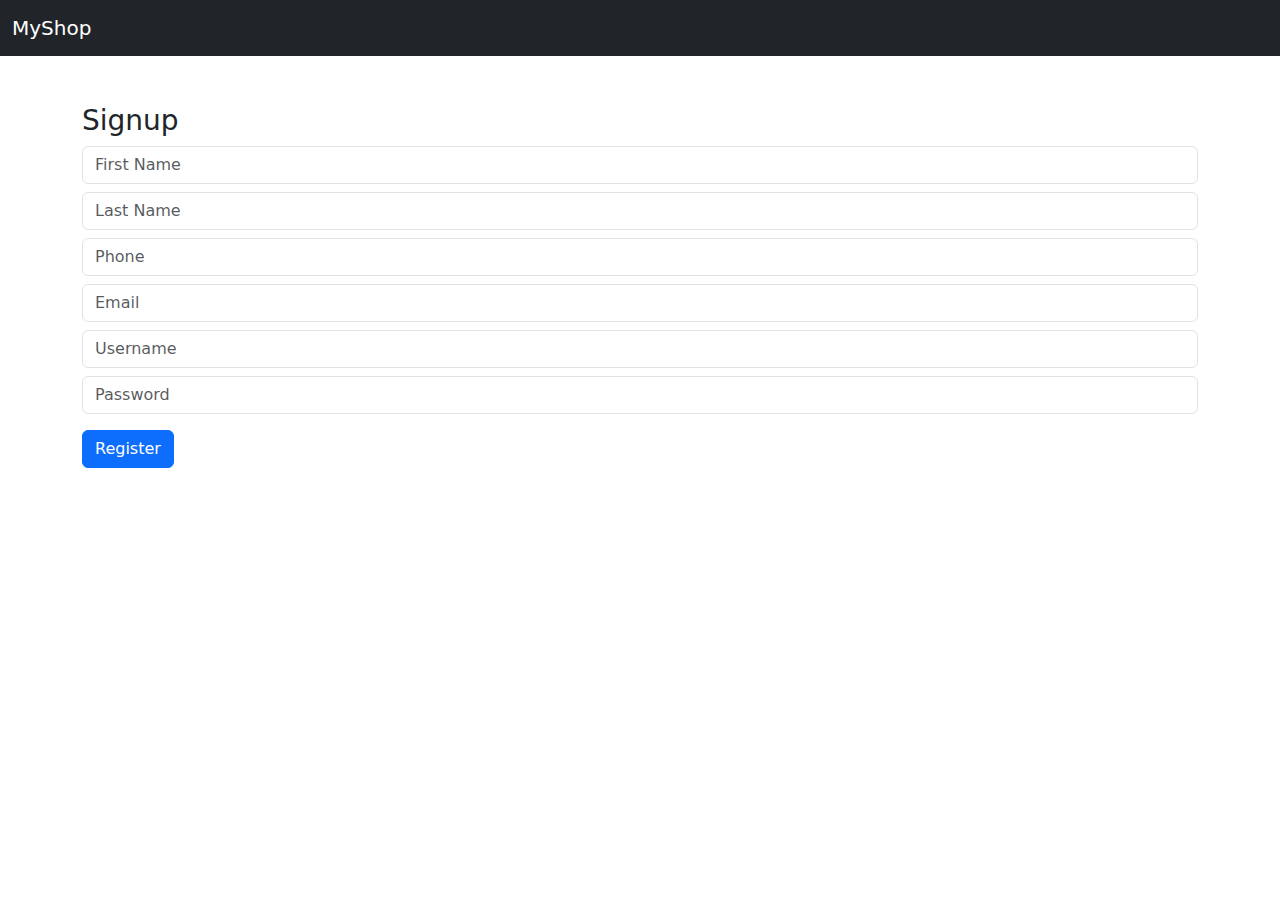
<file: signup.html>
<!DOCTYPE html>
<html lang="en">
<head>
  <meta charset="UTF-8">
  <title>Signup</title>
  <link href="https://cdn.jsdelivr.net/npm/bootstrap@5.3.2/dist/css/bootstrap.min.css" rel="stylesheet">
  <link rel="stylesheet" href="css/style.css">
</head>
<body>

<nav class="navbar navbar-dark bg-dark">
  <div class="container-fluid">
    <a class="navbar-brand" href="index.html">MyShop</a>
  </div>
</nav>

<div class="container mt-5">
  <h3>Signup</h3>
  <form onsubmit="signupConfirm()">
    <input class="form-control mb-2" placeholder="First Name" required>
    <input class="form-control mb-2" placeholder="Last Name" required>
    <input class="form-control mb-2" placeholder="Phone" required>
    <input class="form-control mb-2" placeholder="Email" type="email" required>
    <input class="form-control mb-2" placeholder="Username" required>
    <input class="form-control mb-3" placeholder="Password" type="password" required>
    <button class="btn btn-primary">Register</button>
  </form>
</div>

<script src="js/script.js"></script>
</body>
</html>
</file>
<file: css/style.css>
/* -------------------- Top Bar -------------------- */
.top-bar a {
  margin-left: 15px;
  text-decoration: none;
  color: black;
}

.top-bar a:hover {
  color: rgb(78, 66, 238);
}

/* -------------------- Navbar -------------------- */
.custom-navbar {
  background-color: #0b1c3d; /* Deep Blue */
  padding: 12px 0;

}

.nav-logo {
  height: 45px;
}

/* Nav Links */
.navbar-nav .nav-link {
  color: #fff;
  font-weight: 500;
  margin: 0 10px;
  text-decoration: none;
}

.navbar-nav .nav-link:hover {
  color: #f5c518; /* golden color hover */
}

/* Mobile Nav */
.mobile-nav {
  list-style: none;
  padding: 0;
  margin: 0;
}

.mobile-nav li {
  padding: 14px 20px;
  display: flex;
  align-items: center;
  gap: 10px;
  border-bottom: 1px solid #2c2c2c;
}

.mobile-nav li a {
  color: #fff;
  text-decoration: none;
  font-size: 16px;
}

.mobile-nav li:hover {
  background-color: #1a2b5c;
}

/* Mobile Responsive Navbar */
@media (max-width: 768px) {
  .navbar-nav .nav-link {
    font-size: 25px;
    padding: 15px 0;
  }

  .mobile-nav li a {
    font-size: 25px; /* offcanvas/mobile menu text বড় করা হয়েছে */
  }

  .nav-logo {
    height: 40px;
  }

  .navbar-collapse {
    background-color: #0b1c3d;
    padding: 15px 0;
  }
}

/* -------------------- Mobile Menu -------------------- */
.mobile-nav {
  list-style: none;
  padding: 0;
  margin: 0;
}

.mobile-nav li {
  padding: 14px 20px;
  display: flex;
  align-items: center;
  gap: 15px;
  border-bottom: 1px solid #2c2c2c;
}

.mobile-nav li a {
  color: #fff;
  text-decoration: none;
  font-size: 16px;
}

.mobile-nav li:hover {
  background-color: #1a2b5c;
}

/* -------------------- Card & Product -------------------- */
.card-img-top {
  height: 320px;
  object-fit: cover;
}

.card {
  transition: transform 0.3s ease;
}

.card:hover {
  transform: translateY(-5px);
}

.product-card {
  max-width: 520px;
  margin: auto;
  border-radius: 16px;
  overflow: hidden;
  position: relative;
  transition: 0.3s ease;
}

.product-card:hover {
  transform: translateY(-8px);
}

/* Cart Icon Overlay */
.cart-icon {
  position: absolute;
  top: 12px;
  right: 12px;
  background: white;
  padding: 8px 10px;
  border-radius: 50%;
  box-shadow: 0 4px 12px rgba(0,0,0,0.2);
  opacity: 0;
  transition: 0.3s ease;
  cursor: pointer;
}

.product-card:hover .cart-icon {
  opacity: 1;
  transform: scale(1.1);
}

.cart-icon i {
  color: #0d6efd;
  font-size: 18px;
}

/* Rating */
.rating {
  color: #f5c518;
  font-size: 18px;
  margin-bottom: 6px;
}

/* Price */
.price {
  font-weight: bold;
  font-size: 18px;
}

/* Zoom effect on product images */
.zoom {
  transition: transform 0.3s ease;
}

.zoom:hover {
  transform: scale(1.05);
}

/* Product row image height & responsive */
.product-row img {
  max-height: 400px;
  width: 100%;
  object-fit: cover;
}

@media (max-width: 768px) {
  .product-row {
    text-align: center;
  }
  .product-row img {
    max-height: 300px;
  }
  .product-row .col-md-6 {
    display: block !important;
  }
}

@media (max-width: 576px) {
  .product-card {
    max-width: 100%;
  }

  .card-img-top {
    height: 220px;
  }
}

/* -------------------- Carousel -------------------- */
.carousel-inner {
  width: 100%;
  height: 500px;    
}

.carousel-item {
  height: 100%;    
}

.carousel-item img {
  width: 100%;       
  height: 500px;     
  object-fit: cover;
}

/* -------------------- Category Box -------------------- */
.category-box {
  background: #fff;
  padding: 18px;
  border-radius: 14px;
  box-shadow: 0 8px 25px rgba(0,0,0,0.08);
  position: sticky;
  top: 90px;
}
</file>
